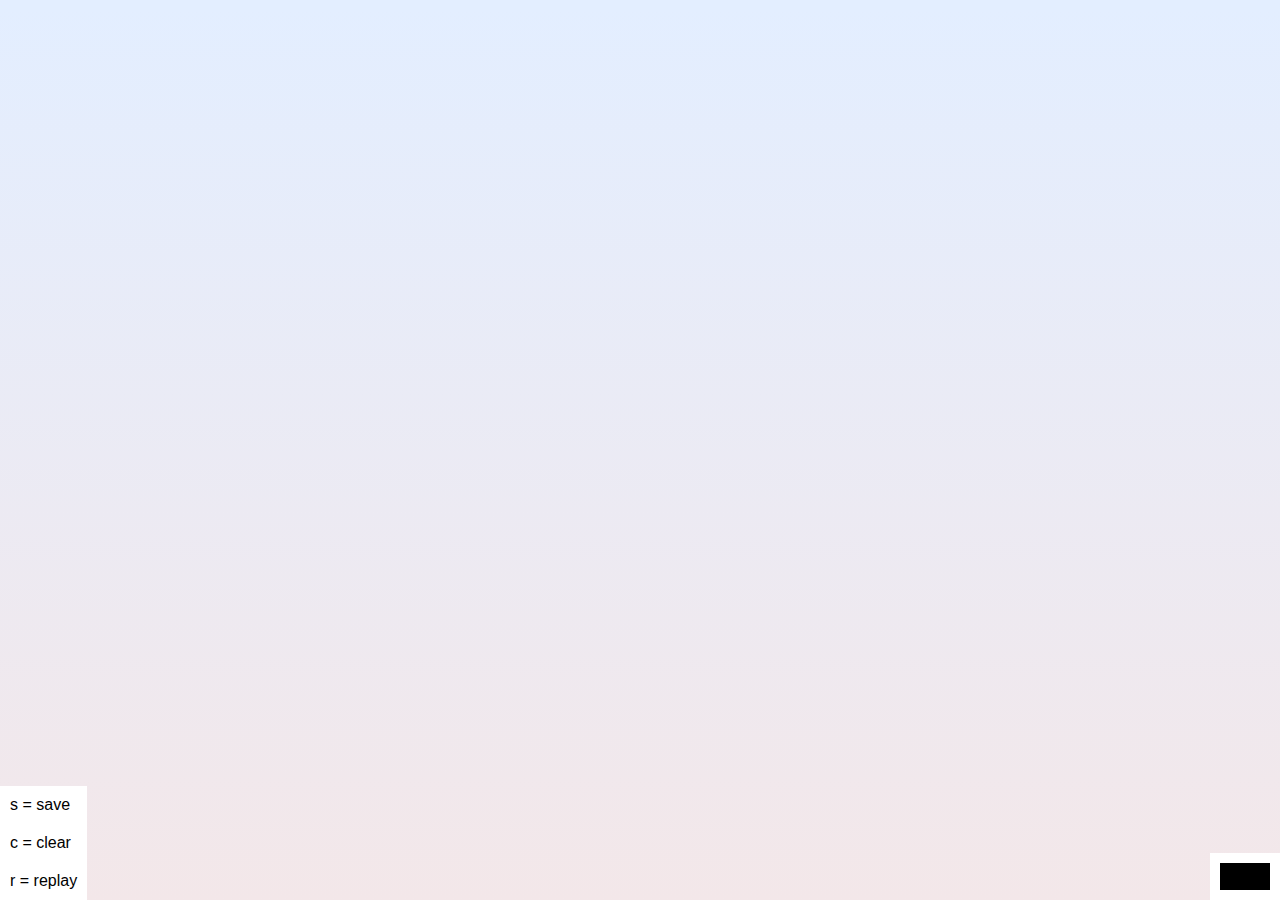
<file: paint++/index.html>
<!DOCTYPE html>
<html lang="en">
<head>
    <meta charset="UTF-8">
    <meta name="viewport" content="width=device-width, initial-scale=1.0">
    <meta http-equiv="X-UA-Compatible" content="ie=edge">
    <title>Paint++</title>
    <link rel="stylesheet" href="css/style.css">
</head>
<body>
    <canvas id='canvas' >U mad bro.</canvas>

    <p class="info">
        <span> s = save</span>
        <span> c = clear</span>
        <span> r = replay</span>
    </p>

    <p class="controls">
        <input type="color" id="color" value='#000000'>
    </p>
    <script src="js/script.js"></script>
</body>
</html>
</file>
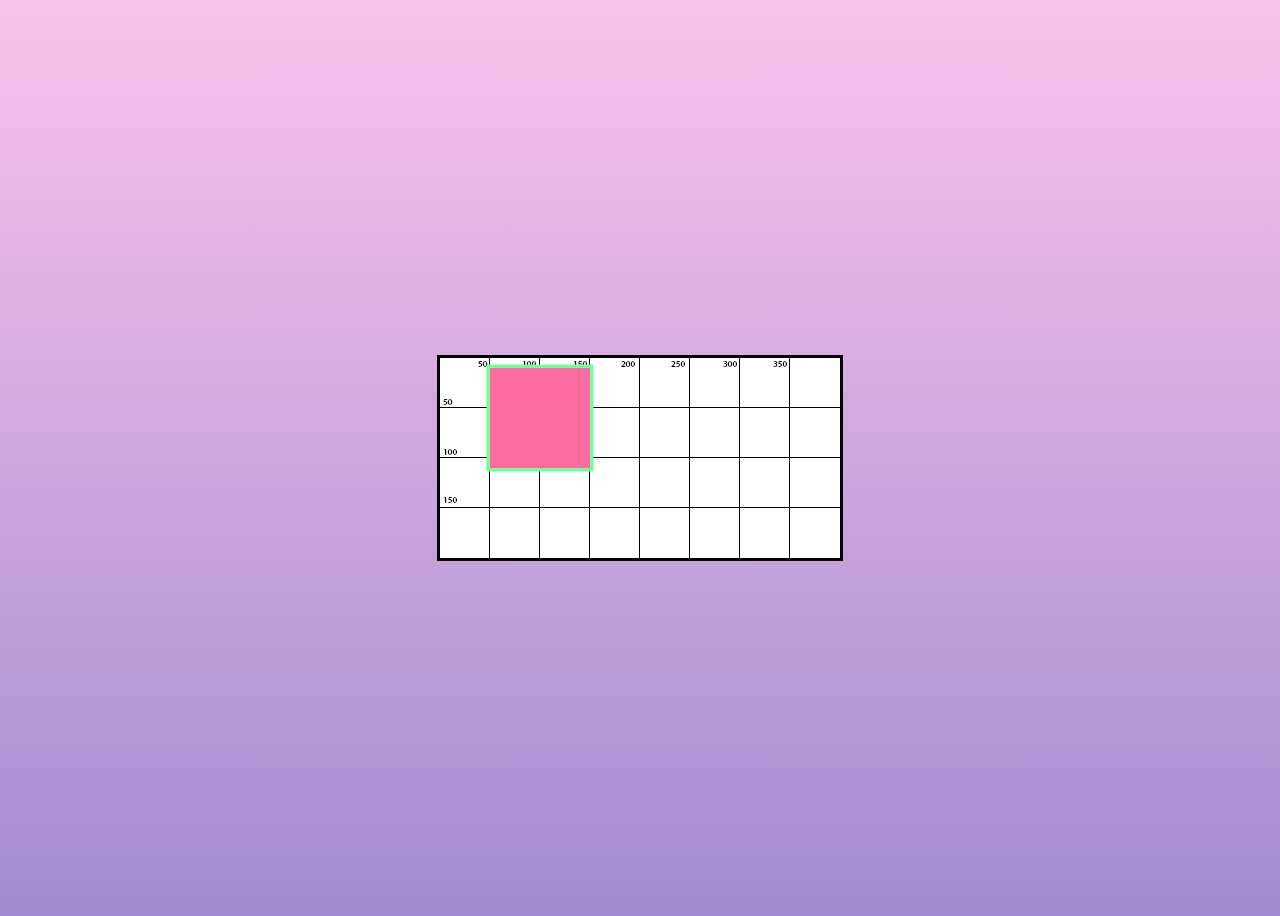
<file: canvas-tutorials/canvas-01/index.html>
<!DOCTYPE html>
<html lang="en">
<head>
  <meta charset="UTF-8">
  <meta name="viewport" content="width=device-width, initial-scale=1.0">
  <meta http-equiv="X-UA-Compatible" content="ie=edge">
  <title>Canvas 01</title>
  <link rel="stylesheet" href="css/style.css">
</head>
<body>

  <canvas id="canv" width="400px" height="200px"></canvas>

  <script src="js/script.js"></script>
</body>
</html>
</file>
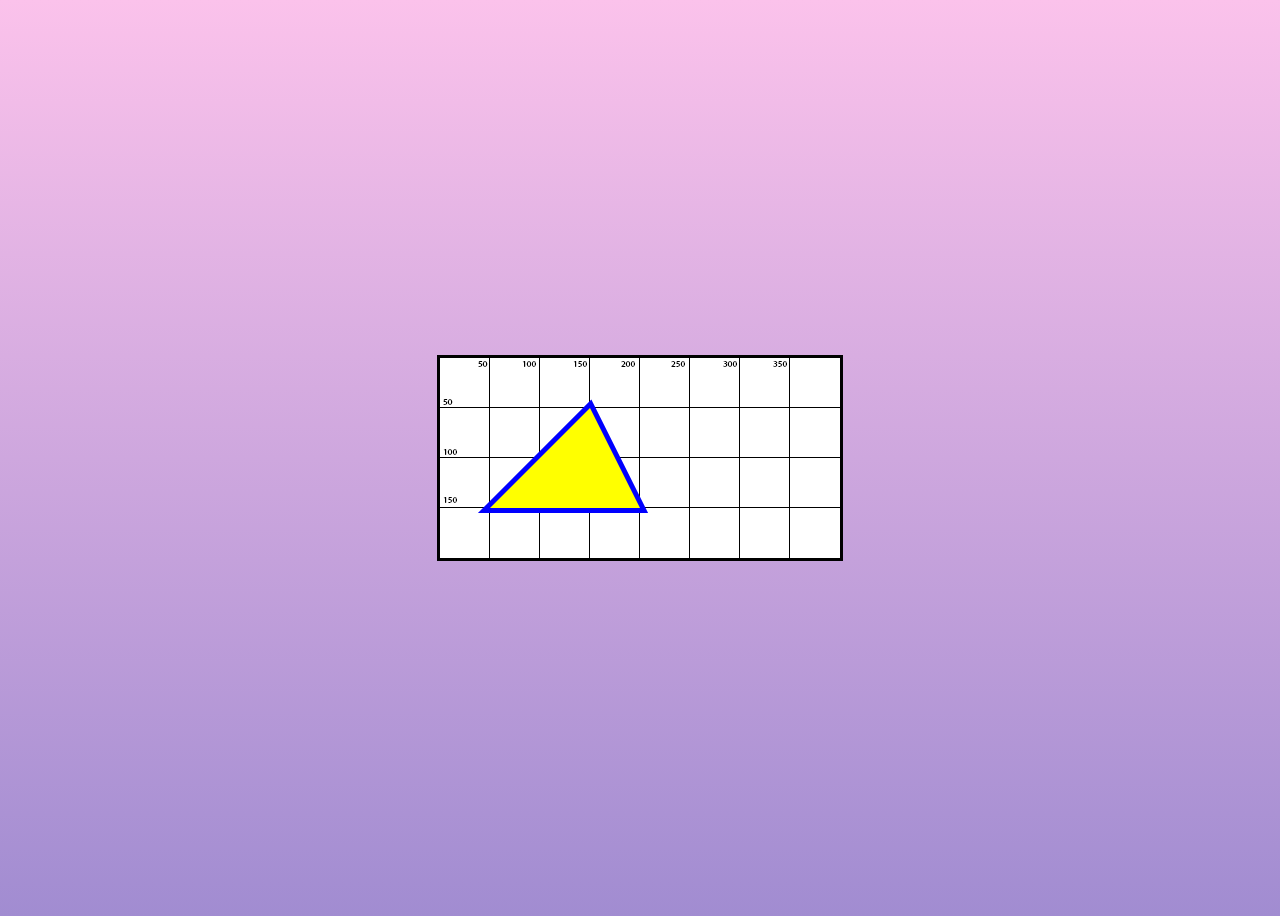
<file: canvas-tutorials/canvas-02/index.html>
<!DOCTYPE html>
<html lang="en">
<head>
  <meta charset="UTF-8">
  <meta name="viewport" content="width=device-width, initial-scale=1.0">
  <meta http-equiv="X-UA-Compatible" content="ie=edge">
  <title>Canvas 02</title>
  <link rel="stylesheet" href="css/style.css">
</head>
<body>

  <canvas id="canv" width="400px" height="200px"></canvas>

  <script src="js/script.js"></script>
</body>
</html>
</file>
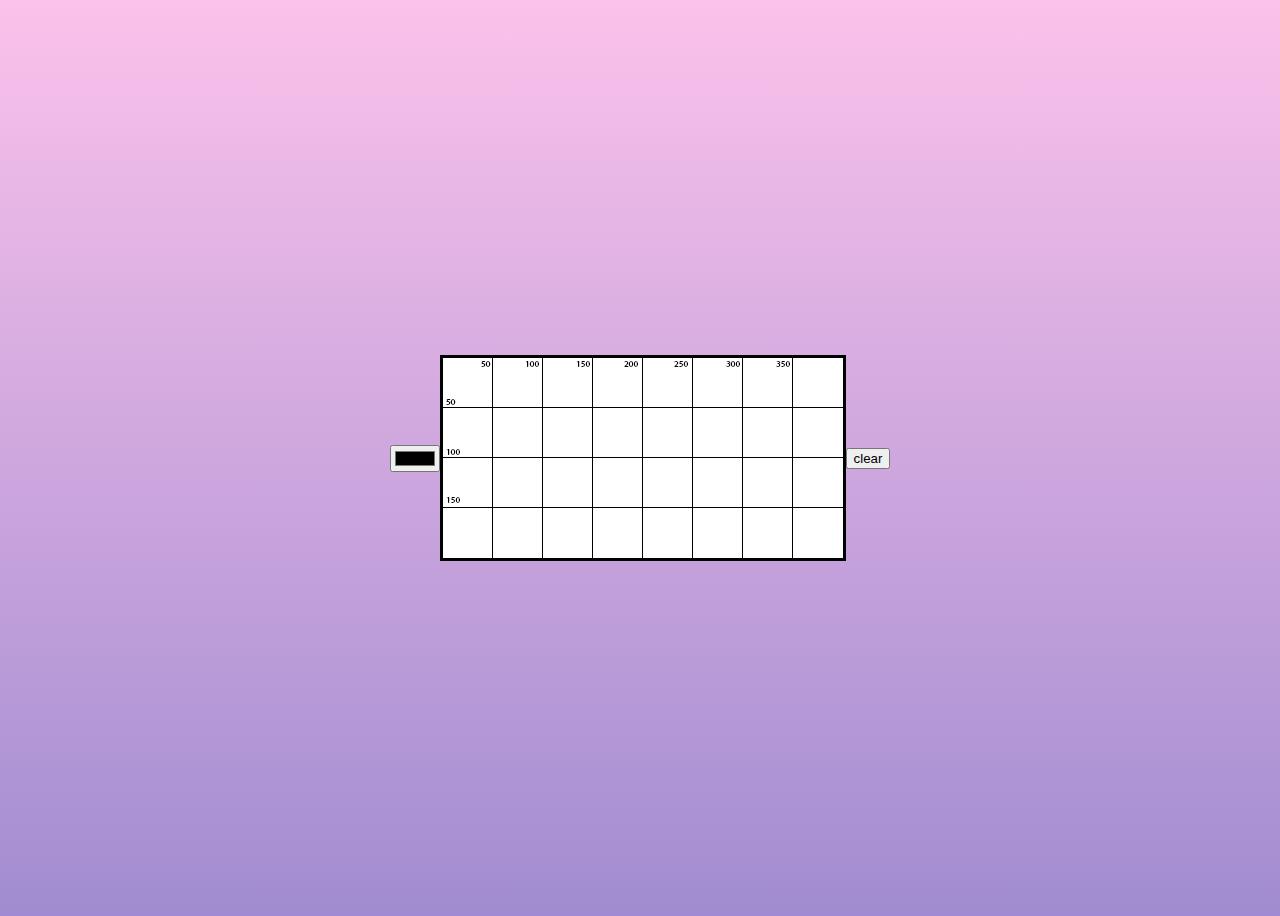
<file: canvas-tutorials/canvas-03/index.html>
<!DOCTYPE html>
<html lang="en">
<head>
  <meta charset="UTF-8">
  <meta name="viewport" content="width=device-width, initial-scale=1.0">
  <meta http-equiv="X-UA-Compatible" content="ie=edge">
  <title>Canvas 03</title>
  <link rel="stylesheet" href="css/style.css">
</head>
<body>

  <input type="color" id="color">
  <canvas id="canv" width="400px" height="200px"></canvas>
  <button id="clear">clear</button>
  
  <script src="js/script.js"></script>
</body>
</html>
</file>
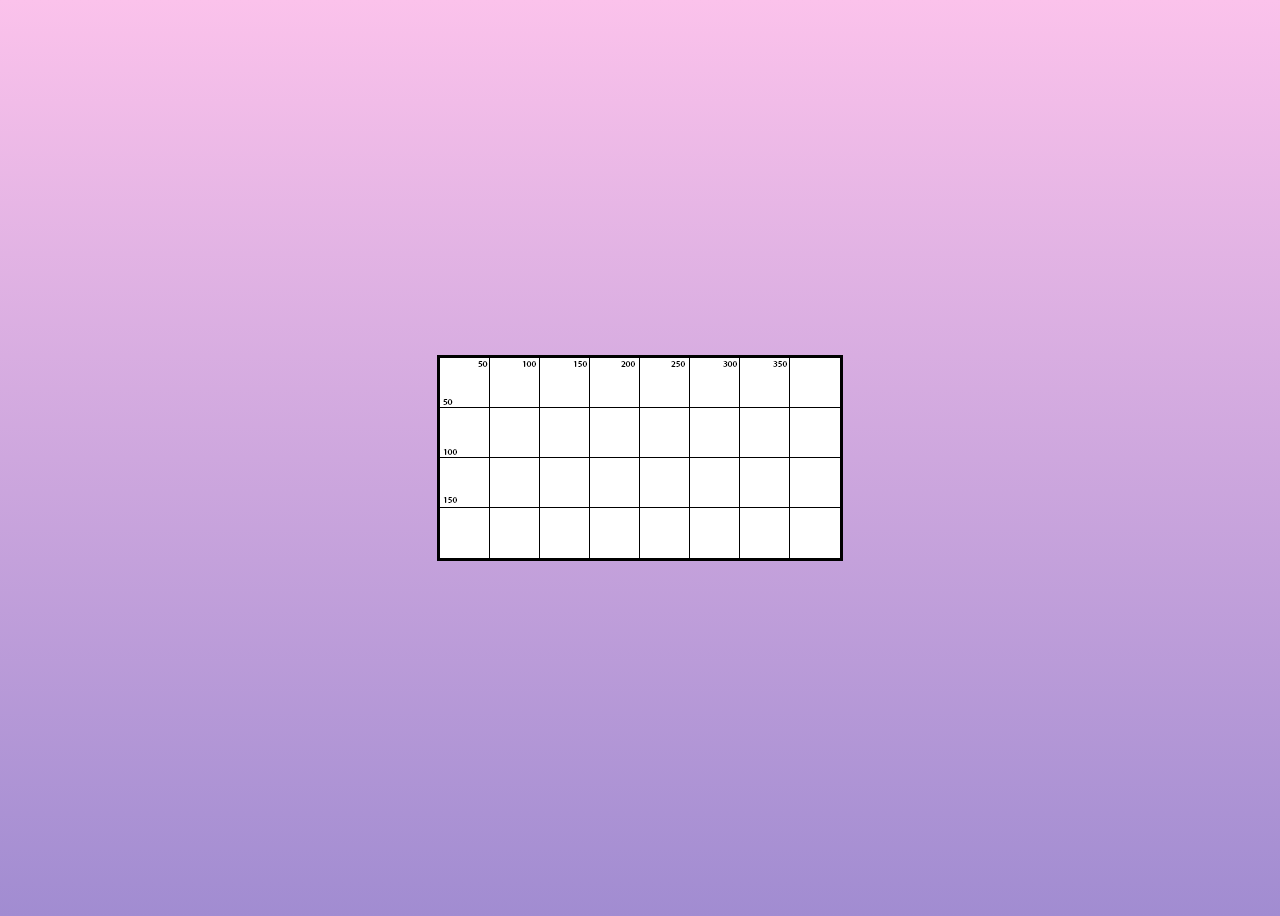
<file: canvas-tutorials/canvas-04/index.html>
<!DOCTYPE html>
<html lang="en">
<head>
  <meta charset="UTF-8">
  <meta name="viewport" content="width=device-width, initial-scale=1.0">
  <meta http-equiv="X-UA-Compatible" content="ie=edge">
  <title>Canvas 04</title>
  <link rel="stylesheet" href="css/style.css">
</head>
<body>

  <canvas id="canv" width="400px" height="200px"></canvas>

  <script src="js/script.js"></script>
</body>
</html>
</file>
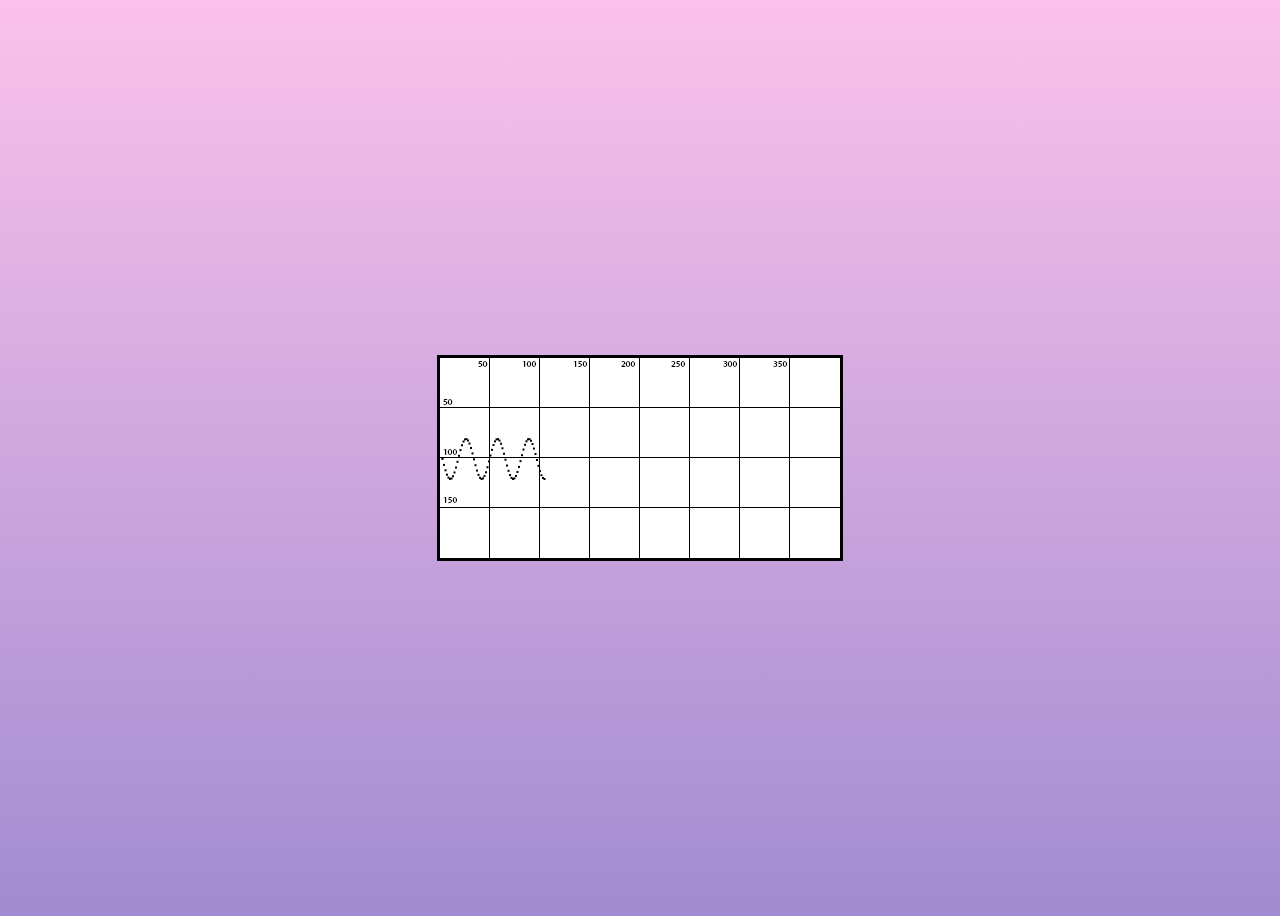
<file: canvas-tutorials/canvas-06/index.html>
<!DOCTYPE html>
<html lang="en">
<head>
  <meta charset="UTF-8">
  <meta name="viewport" content="width=device-width, initial-scale=1.0">
  <meta http-equiv="X-UA-Compatible" content="ie=edge">
  <title>Canvas 06</title>
  <link rel="stylesheet" href="css/style.css">
</head>
<body>

  <canvas id="canv" width="400px" height="200px"></canvas>

  <script src="js/script.js"></script>
</body>
</html>
</file>
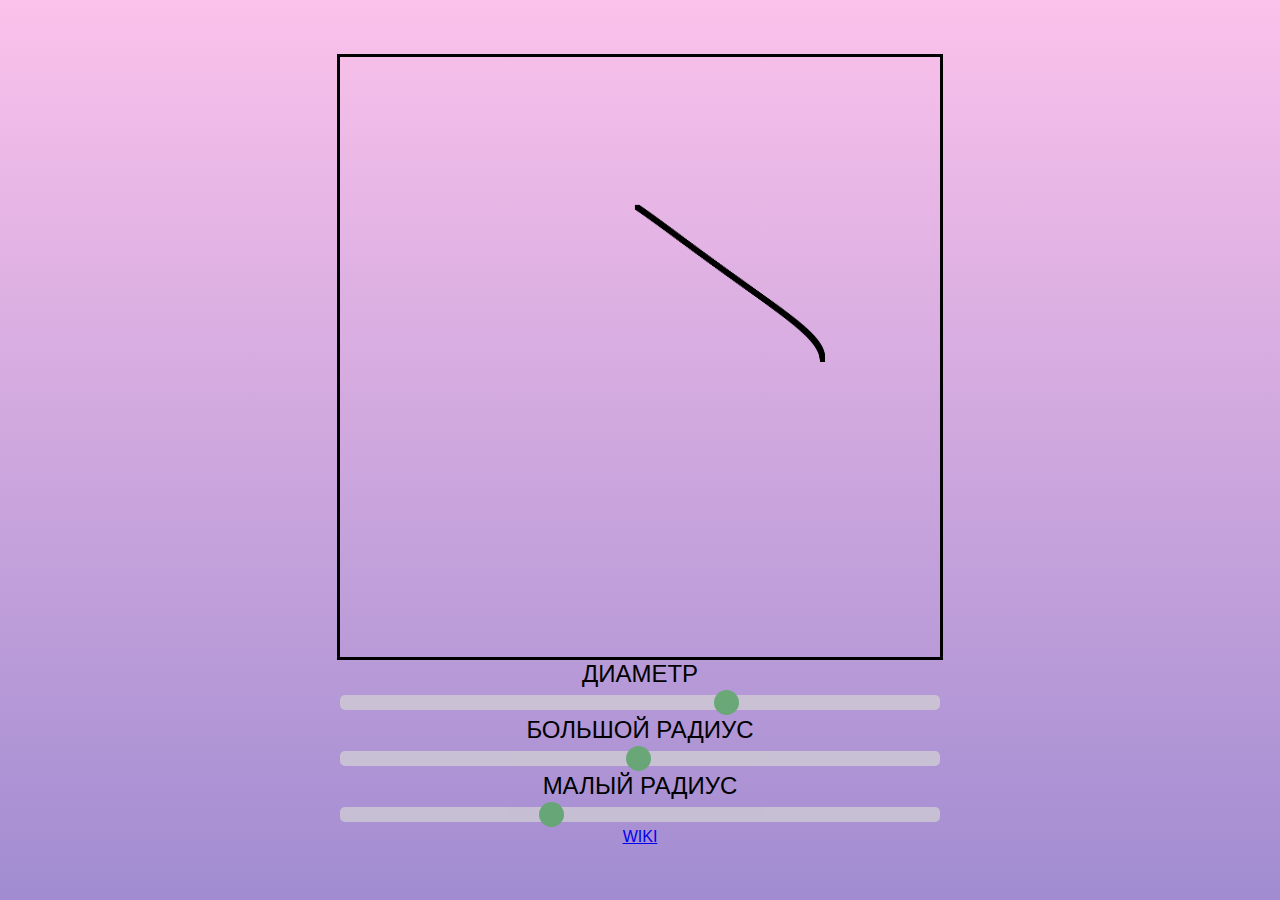
<file: canvas-tutorials/canvas-07/index.html>
<!DOCTYPE html>
<html lang="en">
<head>
  <meta charset="UTF-8">
  <meta name="viewport" content="width=device-width, initial-scale=1.0">
  <meta http-equiv="X-UA-Compatible" content="ie=edge">
  <title>Canvas 07</title>
  <link rel="stylesheet" href="css/style.css">
</head>
<body>

  <canvas id="canv" width="600px" height="600px"></canvas>

  <div class="slidecontainer">
    <p>Диаметр</p>
    <input type="range" min="1" max="230" value="150" class="slider" id="diameter">
  </div>

  <div class="slidecontainer">
    <p>Большой радиус</p>
    <input type="range" min="1" max="200" value="100" class="slider" id="rBig">
  </div>

  <div class="slidecontainer">
    <p>Малый радиус</p>
    <input type="range" min="1" max="200" value="70" class="slider" id="rSmall">
  </div>

  <a href="https://ru.wikipedia.org/wiki/%D0%A1%D0%BF%D0%B8%D1%80%D0%BE%D0%B3%D1%80%D0%B0%D1%84_(%D0%B8%D0%B3%D1%80%D1%83%D1%88%D0%BA%D0%B0)">wiki</a>
  <script src="js/script.js"></script>
</body>
</html>
</file>
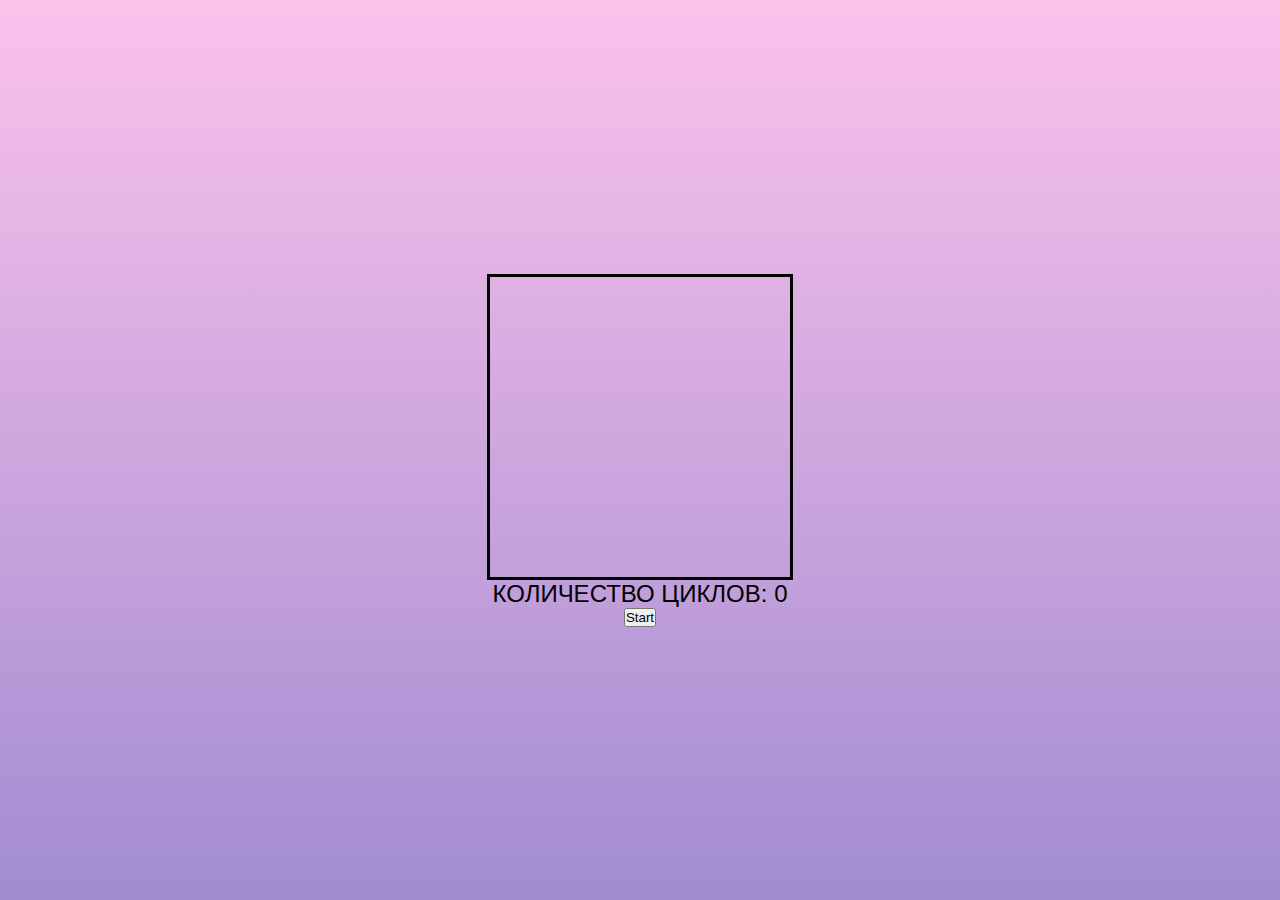
<file: canvas-tutorials/canvas-08/index.html>
<!DOCTYPE html>
<html lang="en">
<head>
  <meta charset="UTF-8">
  <meta name="viewport" content="width=device-width, initial-scale=1.0">
  <meta http-equiv="X-UA-Compatible" content="ie=edge">
  <title>Canvas 08 | Life</title>
  <link rel="stylesheet" href="css/style.css">
</head>
<body>

  <canvas id="canvas" width="300px" height="300px"></canvas>

  <p>Количество циклов: <span id="count">0</span></p>

  <button id="start"> Start </button>
  <script src="js/script.js"></script>
</body>
</html>
</file>
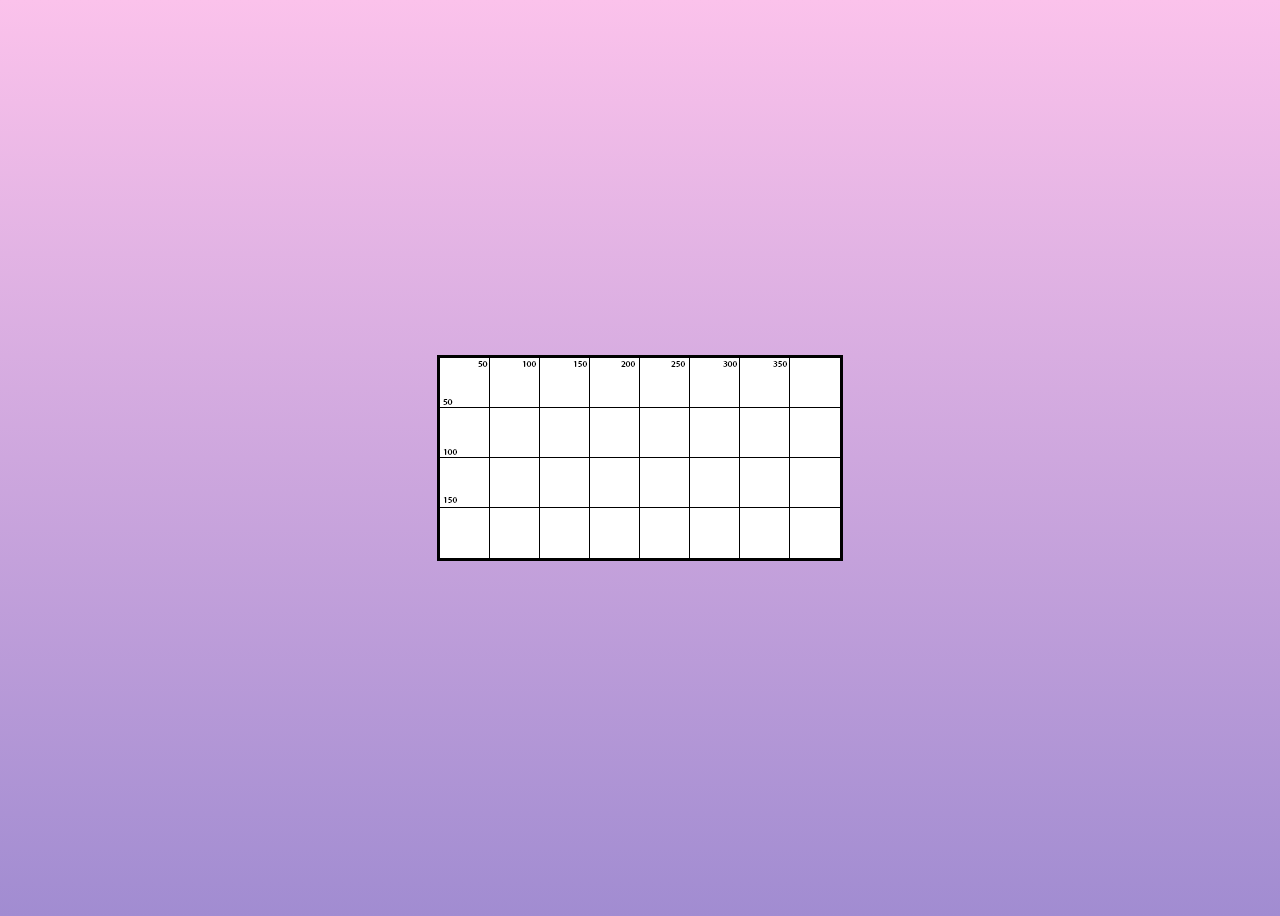
<file: canvas-tutorials/canvas-09/index.html>
<!DOCTYPE html>
<html lang="en">
<head>
  <meta charset="UTF-8">
  <meta name="viewport" content="width=device-width, initial-scale=1.0">
  <meta http-equiv="X-UA-Compatible" content="ie=edge">
  <title>Canvas 09</title>
  <link rel="stylesheet" href="css/style.css">
</head>
<body>

  <canvas id="canv" width="400px" height="200px"></canvas>

  <script src="js/script.js"></script>
</body>
</html>
</file>
<file: paint++/css/style.css>
*{
    padding: 0;
    margin: 0;
}

body { 
    position: relative;
    height: 100vh;
    width: 100%;
    background-image: linear-gradient(to top, #f3e7e9 0%, #e3eeff 99%, #e3eeff 100%);
    overflow: hidden;
}

#canvas{
    display: block;
}

.info, .controls {
    position: absolute;
    bottom: 0;   
    background-color: #fff;
}

.info {
    left: 0;
}

.info span {
    display: block;
    font-family: 'Segoe UI', Tahoma, Geneva, Verdana, sans-serif;
    padding: 10px;
}

.controls {
    right: 0;
}

input[type="color"]{
    border: none;
    margin: 10px;
}

input[type="color"]::-webkit-color-swatch-wrapper {
	padding: 0;
}
input[type="color"]::-webkit-color-swatch {
	border: none;
}
</file>
<file: canvas-tutorials/canvas-01/css/style.css>
body {
  display: -webkit-box;
  display: -ms-flexbox;
  display: flex;
  -webkit-box-align: center;
      -ms-flex-align: center;
          align-items: center;
  -webkit-box-pack: center;
      -ms-flex-pack: center;
          justify-content: center;
  height: 100vh;
  background-image: -webkit-gradient(linear, left bottom, left top, from(#a18cd1), to(#fbc2eb));
  background-image: linear-gradient(to top, #a18cd1 0%, #fbc2eb 100%);
  overflow: hidden;
}

#canv {
  width: 400px;
  height: 200px;
  border: 3px solid black;
  background-image: url("../img/setka.png");
}
</file>
<file: canvas-tutorials/canvas-02/css/style.css>
body {
  display: -webkit-box;
  display: -ms-flexbox;
  display: flex;
  -webkit-box-align: center;
      -ms-flex-align: center;
          align-items: center;
  -webkit-box-pack: center;
      -ms-flex-pack: center;
          justify-content: center;
  height: 100vh;
  background-image: -webkit-gradient(linear, left bottom, left top, from(#a18cd1), to(#fbc2eb));
  background-image: linear-gradient(to top, #a18cd1 0%, #fbc2eb 100%);
  overflow: hidden;
}

#canv {
  width: 400px;
  height: 200px;
  border: 3px solid black;
  background-image: url("../img/setka.png");
}
</file>
<file: canvas-tutorials/canvas-03/css/style.css>
body {
  display: -webkit-box;
  display: -ms-flexbox;
  display: flex;
  -webkit-box-align: center;
      -ms-flex-align: center;
          align-items: center;
  -webkit-box-pack: center;
      -ms-flex-pack: center;
          justify-content: center;
  height: 100vh;
  background-image: -webkit-gradient(linear, left bottom, left top, from(#a18cd1), to(#fbc2eb));
  background-image: linear-gradient(to top, #a18cd1 0%, #fbc2eb 100%);
  overflow: hidden;
  -webkit-box-sizing: border-box;
          box-sizing: border-box;
}

#canv {
  width: 400px;
  height: 200px;
  border: 3px solid black;
  background-image: url("../img/setka.png");
}
</file>
<file: canvas-tutorials/canvas-04/css/style.css>
body {
  display: -webkit-box;
  display: -ms-flexbox;
  display: flex;
  -webkit-box-align: center;
      -ms-flex-align: center;
          align-items: center;
  -webkit-box-pack: center;
      -ms-flex-pack: center;
          justify-content: center;
  height: 100vh;
  background-image: -webkit-gradient(linear, left bottom, left top, from(#a18cd1), to(#fbc2eb));
  background-image: linear-gradient(to top, #a18cd1 0%, #fbc2eb 100%);
  overflow: hidden;
}

#canv {
  width: 400px;
  height: 200px;
  border: 3px solid black;
  background-image: url("../img/setka.png");
}
</file>
<file: canvas-tutorials/canvas-06/css/style.css>
body {
  display: -webkit-box;
  display: -ms-flexbox;
  display: flex;
  -webkit-box-align: center;
      -ms-flex-align: center;
          align-items: center;
  -webkit-box-pack: center;
      -ms-flex-pack: center;
          justify-content: center;
  height: 100vh;
  background-image: -webkit-gradient(linear, left bottom, left top, from(#a18cd1), to(#fbc2eb));
  background-image: linear-gradient(to top, #a18cd1 0%, #fbc2eb 100%);
  overflow: hidden;
}

#canv {
  width: 400px;
  height: 200px;
  border: 3px solid black;
  background-image: url("../img/setka.png");
}
</file>
<file: canvas-tutorials/canvas-07/css/style.css>
* {
  padding: 0;
  margin: 0;
}

body {
  display: -webkit-box;
  display: -ms-flexbox;
  display: flex;
  -webkit-box-align: center;
      -ms-flex-align: center;
          align-items: center;
  -webkit-box-pack: center;
      -ms-flex-pack: center;
          justify-content: center;
  -webkit-box-orient: vertical;
  -webkit-box-direction: normal;
      -ms-flex-direction: column;
          flex-direction: column;
  height: 100vh;
  text-align: center;
  font-size: 1.5rem;
  font-family: sans-serif;
  text-transform: uppercase;
  background-image: -webkit-gradient(linear, left bottom, left top, from(#a18cd1), to(#fbc2eb));
  background-image: linear-gradient(to top, #a18cd1 0%, #fbc2eb 100%);
  overflow: hidden;
}

#canv {
  width: 600px;
  height: 600px;
  border: 3px solid black;
}

.slidecontainer {
  width: 600px;
}

.slider {
  -webkit-appearance: none;
  width: 100%;
  height: 15px;
  border-radius: 5px;
  background: #d3d3d3;
  outline: none;
  opacity: 0.7;
  -webkit-transition: .2s;
  -webkit-transition: opacity .2s;
  transition: opacity .2s;
}

.slider:hover {
  opacity: 1;
}

.slider::-webkit-slider-thumb {
  -webkit-appearance: none;
  appearance: none;
  width: 25px;
  height: 25px;
  border-radius: 50%;
  background: #4CAF50;
  cursor: pointer;
}

.slider::-moz-range-thumb {
  width: 25px;
  height: 25px;
  border-radius: 50%;
  background: #4CAF50;
  cursor: pointer;
}

a {
  font-size: 16px;
}
</file>
<file: canvas-tutorials/canvas-08/css/style.css>
* {
  padding: 0;
  margin: 0;
}

body {
  display: -webkit-box;
  display: -ms-flexbox;
  display: flex;
  -webkit-box-align: center;
      -ms-flex-align: center;
          align-items: center;
  -webkit-box-pack: center;
      -ms-flex-pack: center;
          justify-content: center;
  -webkit-box-orient: vertical;
  -webkit-box-direction: normal;
      -ms-flex-direction: column;
          flex-direction: column;
  height: 100vh;
  text-align: center;
  font-size: 1.5rem;
  font-family: sans-serif;
  text-transform: uppercase;
  background-image: -webkit-gradient(linear, left bottom, left top, from(#a18cd1), to(#fbc2eb));
  background-image: linear-gradient(to top, #a18cd1 0%, #fbc2eb 100%);
  overflow: hidden;
}

#canvas {
  width: 300px;
  height: 300px;
  border: 3px solid black;
}
</file>
<file: canvas-tutorials/canvas-09/css/style.css>
body {
  display: -webkit-box;
  display: -ms-flexbox;
  display: flex;
  -webkit-box-align: center;
      -ms-flex-align: center;
          align-items: center;
  -webkit-box-pack: center;
      -ms-flex-pack: center;
          justify-content: center;
  height: 100vh;
  background-image: -webkit-gradient(linear, left bottom, left top, from(#a18cd1), to(#fbc2eb));
  background-image: linear-gradient(to top, #a18cd1 0%, #fbc2eb 100%);
  overflow: hidden;
}

#canv {
  width: 400px;
  height: 200px;
  border: 3px solid black;
  background-image: url("../img/setka.png");
}
</file>
